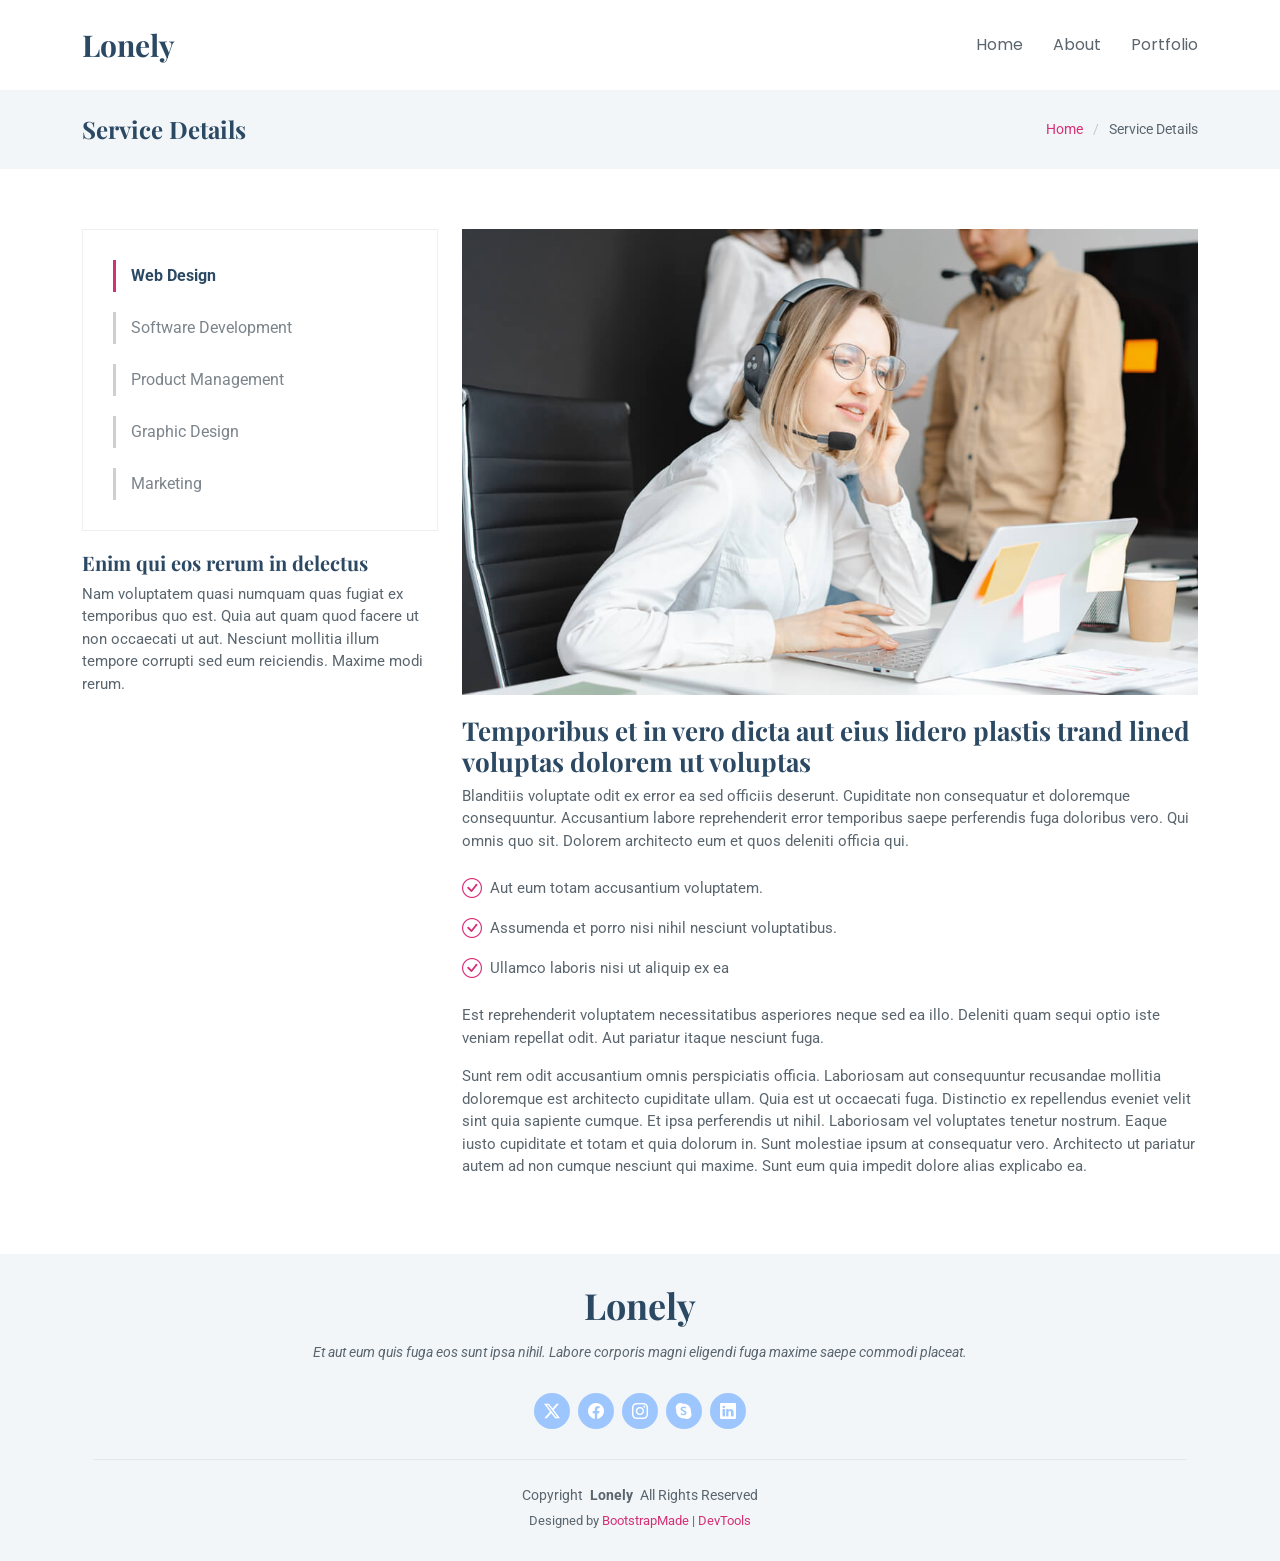
<file: service-details.html>
<!DOCTYPE html>
<html lang="en">

<head>
  <meta charset="utf-8">
  <meta content="width=device-width, initial-scale=1.0" name="viewport">
  <title>Service Details - Lonely Bootstrap Template</title>
  <meta name="description" content="">
  <meta name="keywords" content="">

  <!-- Favicons -->
  <link href="assets/img/favicon.png" rel="icon">
  <link href="assets/img/apple-touch-icon.png" rel="apple-touch-icon">

  <!-- Fonts -->
  <link href="https://fonts.googleapis.com" rel="preconnect">
  <link href="https://fonts.gstatic.com" rel="preconnect" crossorigin>
  <link href="https://fonts.googleapis.com/css2?family=Roboto:ital,wght@0,100;0,300;0,400;0,500;0,700;0,900;1,100;1,300;1,400;1,500;1,700;1,900&family=Poppins:ital,wght@0,100;0,200;0,300;0,400;0,500;0,600;0,700;0,800;0,900;1,100;1,200;1,300;1,400;1,500;1,600;1,700;1,800;1,900&family=Playfair+Display:ital,wght@0,400;0,500;0,600;0,700;0,800;0,900;1,400;1,500;1,600;1,700;1,800;1,900&display=swap" rel="stylesheet">

  <!-- Vendor CSS Files -->
  <link href="assets/vendor/bootstrap/css/bootstrap.min.css" rel="stylesheet">
  <link href="assets/vendor/bootstrap-icons/bootstrap-icons.css" rel="stylesheet">
  <link href="assets/vendor/aos/aos.css" rel="stylesheet">
  <link href="assets/vendor/glightbox/css/glightbox.min.css" rel="stylesheet">
  <link href="assets/vendor/swiper/swiper-bundle.min.css" rel="stylesheet">

  <!-- Main CSS File -->
  <link href="assets/css/main.css" rel="stylesheet">

  <!-- =======================================================
  * Template Name: Lonely
  * Template URL: https://bootstrapmade.com/free-html-bootstrap-template-lonely/
  * Updated: Aug 07 2024 with Bootstrap v5.3.3
  * Author: BootstrapMade.com
  * License: https://bootstrapmade.com/license/
  ======================================================== -->
</head>

<body class="service-details-page">

  <header id="header" class="header d-flex align-items-center sticky-top">
    <div class="container-fluid container-xl position-relative d-flex align-items-center justify-content-between">

      <a href="index.html" class="logo d-flex align-items-center">
        <!-- Uncomment the line below if you also wish to use an image logo -->
        <!-- <img src="assets/img/logo.png" alt=""> -->
        <h1 class="sitename">Lonely</h1>
      </a>

      <nav id="navmenu" class="navmenu">
        <ul>
          <li><a href="#hero">Home</a></li>
          <li><a href="#about">About</a></li>

          <li><a href="#portfolio">Portfolio</a></li>


        </ul>
        <i class="mobile-nav-toggle d-xl-none bi bi-list"></i>
      </nav>

    </div>
  </header>

  <main class="main">

    <!-- Page Title -->
    <div class="page-title light-background">
      <div class="container d-lg-flex justify-content-between align-items-center">
        <h1 class="mb-2 mb-lg-0">Service Details</h1>
        <nav class="breadcrumbs">
          <ol>
            <li><a href="index.html">Home</a></li>
            <li class="current">Service Details</li>
          </ol>
        </nav>
      </div>
    </div><!-- End Page Title -->

    <!-- Service Details Section -->
    <section id="service-details" class="service-details section">

      <div class="container">

        <div class="row gy-4">

          <div class="col-lg-4" data-aos="fade-up" data-aos-delay="100">
            <div class="services-list">
              <a href="#" class="active">Web Design</a>
              <a href="#">Software Development</a>
              <a href="#">Product Management</a>
              <a href="#">Graphic Design</a>
              <a href="#">Marketing</a>
            </div>

            <h4>Enim qui eos rerum in delectus</h4>
            <p>Nam voluptatem quasi numquam quas fugiat ex temporibus quo est. Quia aut quam quod facere ut non occaecati ut aut. Nesciunt mollitia illum tempore corrupti sed eum reiciendis. Maxime modi rerum.</p>
          </div>

          <div class="col-lg-8" data-aos="fade-up" data-aos-delay="200">
            <img src="assets/img/services.jpg" alt="" class="img-fluid services-img">
            <h3>Temporibus et in vero dicta aut eius lidero plastis trand lined voluptas dolorem ut voluptas</h3>
            <p>
              Blanditiis voluptate odit ex error ea sed officiis deserunt. Cupiditate non consequatur et doloremque consequuntur. Accusantium labore reprehenderit error temporibus saepe perferendis fuga doloribus vero. Qui omnis quo sit. Dolorem architecto eum et quos deleniti officia qui.
            </p>
            <ul>
              <li><i class="bi bi-check-circle"></i> <span>Aut eum totam accusantium voluptatem.</span></li>
              <li><i class="bi bi-check-circle"></i> <span>Assumenda et porro nisi nihil nesciunt voluptatibus.</span></li>
              <li><i class="bi bi-check-circle"></i> <span>Ullamco laboris nisi ut aliquip ex ea</span></li>
            </ul>
            <p>
              Est reprehenderit voluptatem necessitatibus asperiores neque sed ea illo. Deleniti quam sequi optio iste veniam repellat odit. Aut pariatur itaque nesciunt fuga.
            </p>
            <p>
              Sunt rem odit accusantium omnis perspiciatis officia. Laboriosam aut consequuntur recusandae mollitia doloremque est architecto cupiditate ullam. Quia est ut occaecati fuga. Distinctio ex repellendus eveniet velit sint quia sapiente cumque. Et ipsa perferendis ut nihil. Laboriosam vel voluptates tenetur nostrum. Eaque iusto cupiditate et totam et quia dolorum in. Sunt molestiae ipsum at consequatur vero. Architecto ut pariatur autem ad non cumque nesciunt qui maxime. Sunt eum quia impedit dolore alias explicabo ea.
            </p>
          </div>

        </div>

      </div>

    </section><!-- /Service Details Section -->

  </main>

  <footer id="footer" class="footer light-background">
    <div class="container">
      <h3 class="sitename">Lonely</h3>
      <p>Et aut eum quis fuga eos sunt ipsa nihil. Labore corporis magni eligendi fuga maxime saepe commodi placeat.</p>
      <div class="social-links d-flex justify-content-center">
        <a href=""><i class="bi bi-twitter-x"></i></a>
        <a href=""><i class="bi bi-facebook"></i></a>
        <a href=""><i class="bi bi-instagram"></i></a>
        <a href=""><i class="bi bi-skype"></i></a>
        <a href=""><i class="bi bi-linkedin"></i></a>
      </div>
      <div class="container">
        <div class="copyright">
          <span>Copyright</span> <strong class="px-1 sitename">Lonely</strong> <span>All Rights Reserved</span>
        </div>
        <div class="credits">
          <!-- All the links in the footer should remain intact. -->
          <!-- You can delete the links only if you've purchased the pro version. -->
          <!-- Licensing information: https://bootstrapmade.com/license/ -->
          <!-- Purchase the pro version with working PHP/AJAX contact form: [buy-url] -->
          Designed by <a href="https://bootstrapmade.com/">BootstrapMade</a> | <a href="https://bootstrapmade.com/tools/">DevTools</a>
        </div>
      </div>
    </div>
  </footer>

  <!-- Scroll Top -->
  <a href="#" id="scroll-top" class="scroll-top d-flex align-items-center justify-content-center"><i class="bi bi-arrow-up-short"></i></a>

  <!-- Preloader -->
  <div id="preloader"></div>

  <!-- Vendor JS Files -->
  <script src="assets/vendor/bootstrap/js/bootstrap.bundle.min.js"></script>
  <script src="assets/vendor/php-email-form/validate.js"></script>
  <script src="assets/vendor/aos/aos.js"></script>
  <script src="assets/vendor/waypoints/noframework.waypoints.js"></script>
  <script src="assets/vendor/glightbox/js/glightbox.min.js"></script>
  <script src="assets/vendor/imagesloaded/imagesloaded.pkgd.min.js"></script>
  <script src="assets/vendor/isotope-layout/isotope.pkgd.min.js"></script>
  <script src="assets/vendor/swiper/swiper-bundle.min.js"></script>

  <!-- Main JS File -->
  <script src="assets/js/main.js"></script>

</body>

</html>
</file>
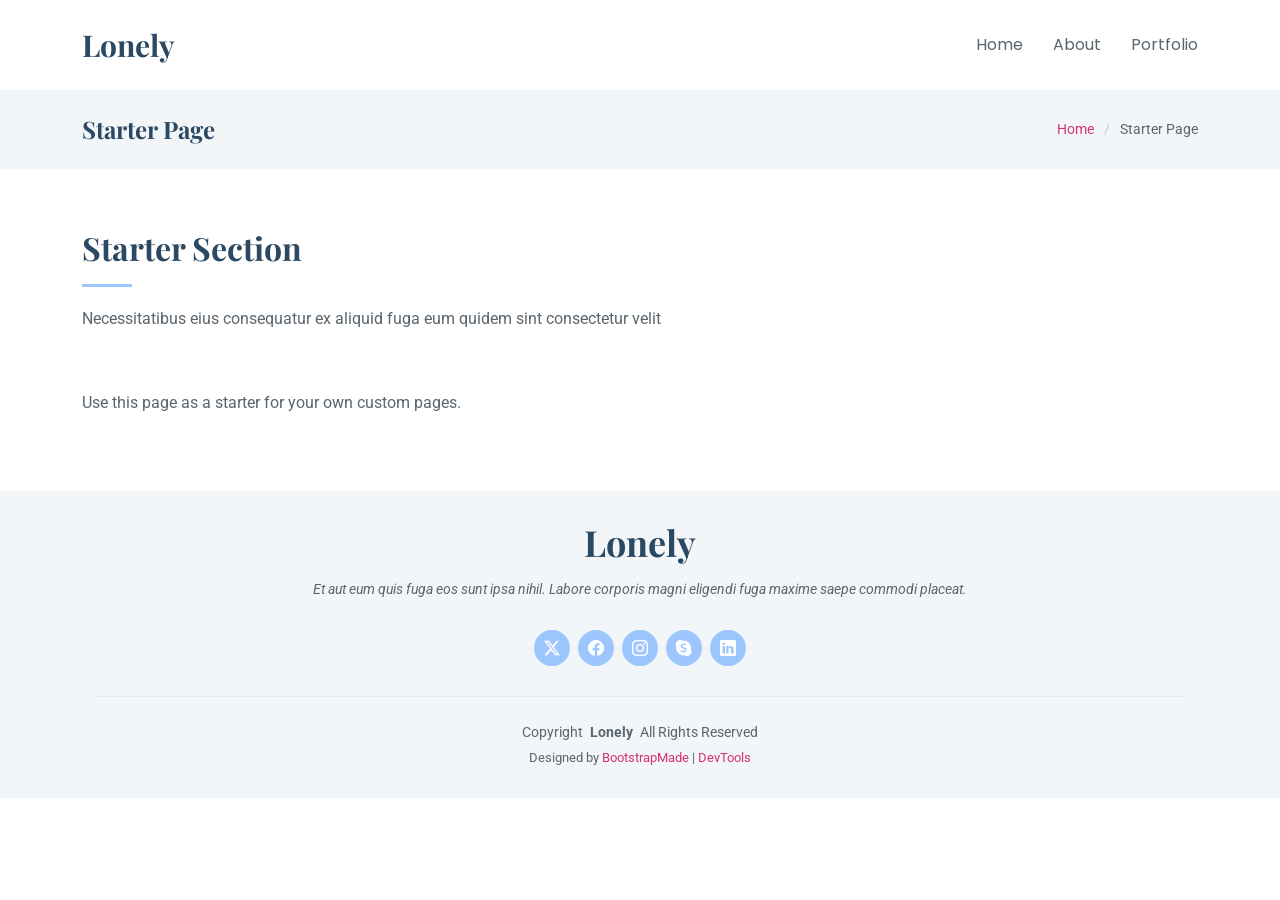
<file: starter-page.html>
<!DOCTYPE html>
<html lang="en">

<head>
  <meta charset="utf-8">
  <meta content="width=device-width, initial-scale=1.0" name="viewport">
  <title>Starter Page - Lonely Bootstrap Template</title>
  <meta name="description" content="">
  <meta name="keywords" content="">

  <!-- Favicons -->
  <link href="assets/img/favicon.png" rel="icon">
  <link href="assets/img/apple-touch-icon.png" rel="apple-touch-icon">

  <!-- Fonts -->
  <link href="https://fonts.googleapis.com" rel="preconnect">
  <link href="https://fonts.gstatic.com" rel="preconnect" crossorigin>
  <link href="https://fonts.googleapis.com/css2?family=Roboto:ital,wght@0,100;0,300;0,400;0,500;0,700;0,900;1,100;1,300;1,400;1,500;1,700;1,900&family=Poppins:ital,wght@0,100;0,200;0,300;0,400;0,500;0,600;0,700;0,800;0,900;1,100;1,200;1,300;1,400;1,500;1,600;1,700;1,800;1,900&family=Playfair+Display:ital,wght@0,400;0,500;0,600;0,700;0,800;0,900;1,400;1,500;1,600;1,700;1,800;1,900&display=swap" rel="stylesheet">

  <!-- Vendor CSS Files -->
  <link href="assets/vendor/bootstrap/css/bootstrap.min.css" rel="stylesheet">
  <link href="assets/vendor/bootstrap-icons/bootstrap-icons.css" rel="stylesheet">
  <link href="assets/vendor/aos/aos.css" rel="stylesheet">
  <link href="assets/vendor/glightbox/css/glightbox.min.css" rel="stylesheet">
  <link href="assets/vendor/swiper/swiper-bundle.min.css" rel="stylesheet">

  <!-- Main CSS File -->
  <link href="assets/css/main.css" rel="stylesheet">

  <!-- =======================================================
  * Template Name: Lonely
  * Template URL: https://bootstrapmade.com/free-html-bootstrap-template-lonely/
  * Updated: Aug 07 2024 with Bootstrap v5.3.3
  * Author: BootstrapMade.com
  * License: https://bootstrapmade.com/license/
  ======================================================== -->
</head>

<body class="starter-page-page">

  <header id="header" class="header d-flex align-items-center sticky-top">
    <div class="container-fluid container-xl position-relative d-flex align-items-center justify-content-between">

      <a href="index.html" class="logo d-flex align-items-center">
        <!-- Uncomment the line below if you also wish to use an image logo -->
        <!-- <img src="assets/img/logo.png" alt=""> -->
        <h1 class="sitename">Lonely</h1>
      </a>

      <nav id="navmenu" class="navmenu">
        <ul>
          <li><a href="#hero">Home</a></li>
          <li><a href="#about">About</a></li>

          <li><a href="#portfolio">Portfolio</a></li>


        </ul>
        <i class="mobile-nav-toggle d-xl-none bi bi-list"></i>
      </nav>

    </div>
  </header>

  <main class="main">

    <!-- Page Title -->
    <div class="page-title light-background">
      <div class="container d-lg-flex justify-content-between align-items-center">
        <h1 class="mb-2 mb-lg-0">Starter Page</h1>
        <nav class="breadcrumbs">
          <ol>
            <li><a href="index.html">Home</a></li>
            <li class="current">Starter Page</li>
          </ol>
        </nav>
      </div>
    </div><!-- End Page Title -->

    <!-- Starter Section Section -->
    <section id="starter-section" class="starter-section section">

      <!-- Section Title -->
      <div class="container section-title" data-aos="fade-up">
        <h2>Starter Section</h2>
        <p>Necessitatibus eius consequatur ex aliquid fuga eum quidem sint consectetur velit</p>
      </div><!-- End Section Title -->

      <div class="container" data-aos="fade-up">
        <p>Use this page as a starter for your own custom pages.</p>
      </div>

    </section><!-- /Starter Section Section -->

  </main>

  <footer id="footer" class="footer light-background">
    <div class="container">
      <h3 class="sitename">Lonely</h3>
      <p>Et aut eum quis fuga eos sunt ipsa nihil. Labore corporis magni eligendi fuga maxime saepe commodi placeat.</p>
      <div class="social-links d-flex justify-content-center">
        <a href=""><i class="bi bi-twitter-x"></i></a>
        <a href=""><i class="bi bi-facebook"></i></a>
        <a href=""><i class="bi bi-instagram"></i></a>
        <a href=""><i class="bi bi-skype"></i></a>
        <a href=""><i class="bi bi-linkedin"></i></a>
      </div>
      <div class="container">
        <div class="copyright">
          <span>Copyright</span> <strong class="px-1 sitename">Lonely</strong> <span>All Rights Reserved</span>
        </div>
        <div class="credits">
          <!-- All the links in the footer should remain intact. -->
          <!-- You can delete the links only if you've purchased the pro version. -->
          <!-- Licensing information: https://bootstrapmade.com/license/ -->
          <!-- Purchase the pro version with working PHP/AJAX contact form: [buy-url] -->
          Designed by <a href="https://bootstrapmade.com/">BootstrapMade</a> | <a href="https://bootstrapmade.com/tools/">DevTools</a>
        </div>
      </div>
    </div>
  </footer>

  <!-- Scroll Top -->
  <a href="#" id="scroll-top" class="scroll-top d-flex align-items-center justify-content-center"><i class="bi bi-arrow-up-short"></i></a>

  <!-- Preloader -->
  <div id="preloader"></div>

  <!-- Vendor JS Files -->
  <script src="assets/vendor/bootstrap/js/bootstrap.bundle.min.js"></script>
  <script src="assets/vendor/php-email-form/validate.js"></script>
  <script src="assets/vendor/aos/aos.js"></script>
  <script src="assets/vendor/waypoints/noframework.waypoints.js"></script>
  <script src="assets/vendor/glightbox/js/glightbox.min.js"></script>
  <script src="assets/vendor/imagesloaded/imagesloaded.pkgd.min.js"></script>
  <script src="assets/vendor/isotope-layout/isotope.pkgd.min.js"></script>
  <script src="assets/vendor/swiper/swiper-bundle.min.js"></script>

  <!-- Main JS File -->
  <script src="assets/js/main.js"></script>

</body>

</html>
</file>
<file: assets/css/main.css>
@import url('https://fonts.googleapis.com/css2?family=Rampart+One&display=swap');

.rampart-one-regular-rm {
  font-family: "Rampart One", sans-serif;
  font-weight: 400;
  font-style: normal;
}



/* Fonts */
:root {
  --default-font: "Roboto",  system-ui, -apple-system, "Segoe UI", Roboto, "Helvetica Neue", Arial, "Noto Sans", "Liberation Sans", sans-serif, "Apple Color Emoji", "Segoe UI Emoji", "Segoe UI Symbol", "Noto Color Emoji";
  --heading-font: "Playfair Display",  sans-serif;
  --nav-font: "Poppins",  sans-serif;
}

/* Global Colors - The following color variables are used throughout the website. Updating them here will change the color scheme of the entire website */
:root { 
  --background-color: #ffffff; /* Background color for the entire website, including individual sections */
  --default-color: #5a656e; /* Default color used for the majority of the text content across the entire website */
  --default-color-rm: #9dc6ff;
  --heading-color: #2c4964; /* Color for headings, subheadings and title throughout the website */
  --heading-color-rm: #9dc6ff;
  --accent-color-rm1: #ffe100;
  --accent-color-rm: #9dc6ff;
  --accent-color: #d43076; /* Accent color that represents your brand on the website. It's used for buttons, links, and other elements that need to stand out */
  --surface-color: #ffffff; /* The surface color is used as a background of boxed elements within sections, such as cards, icon boxes, or other elements that require a visual separation from the global background. */
  --contrast-color: #ffffff; /* Contrast color for text, ensuring readability against backgrounds of accent, heading, or default colors. */
  --contrast-color-rm: #ffe100;
}

/* Nav Menu Colors - The following color variables are used specifically for the navigation menu. They are separate from the global colors to allow for more customization options */
:root {
  --nav-color: #5a656e;  /* The default color of the main navmenu links */
  --nav-color-rm: #9dc6ff;
  --nav-hover-color: #d43076; /* Applied to main navmenu links when they are hovered over or active */
  --nav-hover-color-rm: #9dc6ff;
  --nav-mobile-background-color: #ffffff; /* Used as the background color for mobile navigation menu */
  --nav-dropdown-background-color: #ffffff; /* Used as the background color for dropdown items that appear when hovering over primary navigation items */
  --nav-dropdown-color: #5a656e; /* Used for navigation links of the dropdown items in the navigation menu. */
  --nav-dropdown-hover-color: #d43076; /* Similar to --nav-hover-color, this color is applied to dropdown navigation links when they are hovered over. */
  --nav-dropdown-hover-color-rm: #9dc6ff;
}

/* Color Presets - These classes override global colors when applied to any section or element, providing reuse of the sam color scheme. */

.light-background {
  --background-color: #f2f6f9;
  --surface-color: #ffffff;
}

.dark-background {
  --background-color: #060606;
  --default-color: #ffffff;
  --heading-color: #ffffff;
  --surface-color: #252525;
  --contrast-color: #ffffff;
}

/* Smooth scroll */
:root {
  scroll-behavior: smooth;
}

/*--------------------------------------------------------------
# General Styling & Shared Classes
--------------------------------------------------------------*/
body {
  color: var(--default-color);
  background-color: var(--background-color);
  font-family: var(--default-font);
}

a {
  color: var(--accent-color);
  text-decoration: none;
  transition: 0.3s;
}

a:hover {
  color: color-mix(in srgb, var(--accent-color), transparent 25%);
  text-decoration: none;
}

h1,
h2,
h3,
h4,
h5,
h6 {
  color: var(--heading-color);
  font-family: var(--heading-font);
}

/* PHP Email Form Messages
------------------------------*/
.php-email-form .error-message {
  display: none;
  background: #df1529;
  color: #ffffff;
  text-align: left;
  padding: 15px;
  margin-bottom: 24px;
  font-weight: 600;
}

.php-email-form .sent-message {
  display: none;
  color: #ffffff;
  background: #059652;
  text-align: center;
  padding: 15px;
  margin-bottom: 24px;
  font-weight: 600;
}

.php-email-form .loading {
  display: none;
  background: var(--surface-color);
  text-align: center;
  padding: 15px;
  margin-bottom: 24px;
}

.php-email-form .loading:before {
  content: "";
  display: inline-block;
  border-radius: 50%;
  width: 24px;
  height: 24px;
  margin: 0 10px -6px 0;
  border: 3px solid var(--accent-color);
  border-top-color: var(--surface-color);
  animation: php-email-form-loading 1s linear infinite;
}

@keyframes php-email-form-loading {
  0% {
    transform: rotate(0deg);
  }

  100% {
    transform: rotate(360deg);
  }
}

/*--------------------------------------------------------------
# Global Header
--------------------------------------------------------------*/
.header {
  color: var(--default-color);
  background-color: var(--background-color);
  padding: 15px 0;
  transition: all 0.5s;
  z-index: 997;
}

.header .logo {
  line-height: 1;
}

.header .logo img {
  max-height: 32px;
  margin-right: 8px;
}

.header .logo h1 {
  font-size: 30px;
  margin: 0;
  font-weight: 700;
  color: var(--heading-color);
}

.scrolled .header {
  box-shadow: 0px 0 18px rgba(0, 0, 0, 0.1);
}

/*--------------------------------------------------------------
# Navigation Menu
--------------------------------------------------------------*/
/* Navmenu - Desktop */
@media (min-width: 1200px) {
  .navmenu {
    padding: 0;
  }

  .navmenu ul {
    margin: 0;
    padding: 0;
    display: flex;
    list-style: none;
    align-items: center;
  }

  .navmenu li {
    position: relative;
  }

  .navmenu a,
  .navmenu a:focus {
    color: var(--nav-color);
    padding: 18px 15px;
    font-size: 16px;
    font-family: var(--nav-font);
    font-weight: 400;
    display: flex;
    align-items: center;
    justify-content: space-between;
    white-space: nowrap;
    transition: 0.3s;
  }

  .navmenu a i,
  .navmenu a:focus i {
    font-size: 12px;
    line-height: 0;
    margin-left: 5px;
    transition: 0.3s;
  }

  .navmenu li:last-child a {
    padding-right: 0;
  }

  .navmenu li:hover>a,
  .navmenu .active,
  .navmenu .active:focus {
    color: var(--nav-hover-color-rm);
  }

  .navmenu .dropdown ul {
    margin: 0;
    padding: 10px 0;
    background: var(--nav-dropdown-background-color);
    display: block;
    position: absolute;
    visibility: hidden;
    left: 14px;
    top: 130%;
    opacity: 0;
    transition: 0.3s;
    border-radius: 4px;
    z-index: 99;
    box-shadow: 0px 0px 30px rgba(0, 0, 0, 0.1);
  }

  .navmenu .dropdown ul li {
    min-width: 200px;
  }

  .navmenu .dropdown ul a {
    padding: 10px 20px;
    font-size: 15px;
    text-transform: none;
    color: var(--nav-dropdown-color);
  }

  .navmenu .dropdown ul a i {
    font-size: 12px;
  }

  .navmenu .dropdown ul a:hover,
  .navmenu .dropdown ul .active:hover,
  .navmenu .dropdown ul li:hover>a {
    color: var(--nav-dropdown-hover-color);
  }

  .navmenu .dropdown:hover>ul {
    opacity: 1;
    top: 100%;
    visibility: visible;
  }

  .navmenu .dropdown .dropdown ul {
    top: 0;
    left: -90%;
    visibility: hidden;
  }

  .navmenu .dropdown .dropdown:hover>ul {
    opacity: 1;
    top: 0;
    left: -100%;
    visibility: visible;
  }
}

/* Navmenu - Mobile */
@media (max-width: 1199px) {
  .mobile-nav-toggle {
    color: var(--nav-color);
    font-size: 28px;
    line-height: 0;
    margin-right: 10px;
    cursor: pointer;
    transition: color 0.3s;
  }

  .navmenu {
    padding: 0;
    z-index: 9997;
  }

  .navmenu ul {
    display: none;
    list-style: none;
    position: absolute;
    inset: 60px 20px 20px 20px;
    padding: 10px 0;
    margin: 0;
    border-radius: 6px;
    background-color: var(--nav-mobile-background-color);
    overflow-y: auto;
    transition: 0.3s;
    z-index: 9998;
    box-shadow: 0px 0px 30px rgba(0, 0, 0, 0.1);
  }

  .navmenu a,
  .navmenu a:focus {
    color: var(--nav-dropdown-color);
    padding: 10px 20px;
    font-family: var(--nav-font);
    font-size: 17px;
    font-weight: 500;
    display: flex;
    align-items: center;
    justify-content: space-between;
    white-space: nowrap;
    transition: 0.3s;
  }

  .navmenu a i,
  .navmenu a:focus i {
    font-size: 12px;
    line-height: 0;
    margin-left: 5px;
    width: 30px;
    height: 30px;
    display: flex;
    align-items: center;
    justify-content: center;
    border-radius: 50%;
    transition: 0.3s;
    background-color: color-mix(in srgb, var(--accent-color), transparent 90%);
  }

  .navmenu a i:hover,
  .navmenu a:focus i:hover {
    background-color: var(--accent-color);
    color: var(--contrast-color);
  }

  .navmenu a:hover,
  .navmenu .active,
  .navmenu .active:focus {
    color: var(--nav-dropdown-hover-color);
  }

  .navmenu .active i,
  .navmenu .active:focus i {
    background-color: var(--accent-color);
    color: var(--contrast-color);
    transform: rotate(180deg);
  }

  .navmenu .dropdown ul {
    position: static;
    display: none;
    z-index: 99;
    padding: 10px 0;
    margin: 10px 20px;
    background-color: var(--nav-dropdown-background-color);
    border: 1px solid color-mix(in srgb, var(--default-color), transparent 90%);
    box-shadow: none;
    transition: all 0.5s ease-in-out;
  }

  .navmenu .dropdown ul ul {
    background-color: rgba(33, 37, 41, 0.1);
  }

  .navmenu .dropdown>.dropdown-active {
    display: block;
    background-color: rgba(33, 37, 41, 0.03);
  }

  .mobile-nav-active {
    overflow: hidden;
  }

  .mobile-nav-active .mobile-nav-toggle {
    color: #fff;
    position: absolute;
    font-size: 32px;
    top: 15px;
    right: 15px;
    margin-right: 0;
    z-index: 9999;
  }

  .mobile-nav-active .navmenu {
    position: fixed;
    overflow: hidden;
    inset: 0;
    background: rgba(33, 37, 41, 0.8);
    transition: 0.3s;
  }

  .mobile-nav-active .navmenu>ul {
    display: block;
  }
}

/*--------------------------------------------------------------
# Global Footer
--------------------------------------------------------------*/
.footer {
  color: var(--default-color);
  background-color: var(--background-color);
  font-size: 14px;
  text-align: center;
  padding: 30px 0;
  position: relative;
}

.footer h3 {
  font-size: 36px;
  font-weight: 700;
  position: relative;
  padding: 0;
  margin: 0 0 15px 0;
}

.footer p {
  font-size: 15;
  font-style: italic;
  padding: 0;
  margin: 0 0 30px 0;
}

.footer .social-links {
  margin: 0 0 30px 0;
}

.footer .social-links a {
  font-size: 16px;
  display: flex;
  align-items: center;
  justify-content: center;
  background: var(--accent-color-rm);
  color: var(--contrast-color);
  line-height: 1;
  margin: 0 4px;
  border-radius: 50%;
  text-align: center;
  width: 36px;
  height: 36px;
  transition: 0.3s;
}

.footer .social-links a:hover {
  background: color-mix(in srgb, var(--accent-color-rm), transparent 20%);
  text-decoration: none;
}

.footer .copyright {
  padding-top: 25px;
  border-top: 1px solid color-mix(in srgb, var(--default-color), transparent 90%);
}

.footer .credits {
  font-size: 13px;
  padding-top: 5px;
}

/*--------------------------------------------------------------
# Preloader
--------------------------------------------------------------*/
#preloader {
  position: fixed;
  inset: 0;
  z-index: 999999;
  overflow: hidden;
  background: var(--background-color);
  transition: all 0.6s ease-out;
}

#preloader:before {
  content: "";
  position: fixed;
  top: calc(50% - 30px);
  left: calc(50% - 30px);
  border: 6px solid #ffffff;
  border-color: var(--accent-color) transparent var(--accent-color) transparent;
  border-radius: 50%;
  width: 60px;
  height: 60px;
  animation: animate-preloader 1.5s linear infinite;
}

@keyframes animate-preloader {
  0% {
    transform: rotate(0deg);
  }

  100% {
    transform: rotate(360deg);
  }
}

/*--------------------------------------------------------------
# Scroll Top Button
--------------------------------------------------------------*/
.scroll-top {
  position: fixed;
  visibility: hidden;
  opacity: 0;
  right: 15px;
  bottom: 15px;

  z-index: 99999;
  background-color: var(--accent-color-rm);
  width: 40px;
  height: 40px;
  border-radius: 50%;
  transition: all 0.4s;
}

.scroll-top i {
  font-size: 24px;
  color: var(--contrast-color);
  line-height: 0;
}

.scroll-top:hover {
  background-color: color-mix(in srgb, var(--accent-color-rm), transparent 20%);
  color: var(--contrast-color);
}

.scroll-top.active {
  visibility: visible;
  opacity: 1;
}

/*--------------------------------------------------------------
# Disable aos animation delay on mobile devices
--------------------------------------------------------------*/
@media screen and (max-width: 768px) {
  [data-aos-delay] {
    transition-delay: 0 !important;
  }
}

/*--------------------------------------------------------------
# Global Page Titles & Breadcrumbs
--------------------------------------------------------------*/
.page-title {
  color: var(--default-color);
  background-color: var(--background-color);
  padding: 25px 0;
  position: relative;
}

.page-title h1 {
  font-size: 24px;
  font-weight: 700;
}

.page-title .breadcrumbs ol {
  display: flex;
  flex-wrap: wrap;
  list-style: none;
  padding: 0;
  margin: 0;
  font-size: 14px;
  font-weight: 400;
}

.page-title .breadcrumbs ol li+li {
  padding-left: 10px;
}

.page-title .breadcrumbs ol li+li::before {
  content: "/";
  display: inline-block;
  padding-right: 10px;
  color: color-mix(in srgb, var(--default-color), transparent 70%);
}

/*--------------------------------------------------------------
# Global Sections
--------------------------------------------------------------*/
section,
.section {
  color: var(--default-color);
  background-color: var(--background-color);
  padding: 60px 0;
  scroll-margin-top: 90px;
  overflow: clip;
}

@media (max-width: 1199px) {

  section,
  .section {
    scroll-margin-top: 66px;
  }
}

/*--------------------------------------------------------------
# Global Section Titles
--------------------------------------------------------------*/
.section-title {
  padding-bottom: 60px;
  position: relative;
}

.section-title h2 {
  font-size: 32px;
  font-weight: 700;
  margin-bottom: 20px;
  padding-bottom: 20px;
  position: relative;
}

.section-title h2:after {
  content: "";
  position: absolute;
  display: block;
  width: 50px;
  height: 3px;
  background: var(--accent-color-rm);
  left: 0;
  right: 0;
  bottom: 0;
}

.section-title p {
  margin-bottom: 0;
}

/*--------------------------------------------------------------
# Hero Section
--------------------------------------------------------------*/
.hero {
  background: url(../img/해변.jpg) top center no-repeat;
  background-size: cover;
  width: 100%;
  min-height: 90vh;
  position: relative;
  padding: 120px 0 60px 0;
  display: flex;
  align-items: center;
  justify-content: center;
}

.hero:before {
  content: "";
  background: color-mix(in srgb, var(--background-color), transparent 90%);
  position: absolute;
  inset: 0;
  z-index: 2;
}

.hero img {
  position: absolute;
  inset: 0;
  display: block;
  width: 100%;
  height: 100%;
  object-fit: cover;
  z-index: 1;
}

.hero .container {
  position: relative;
  z-index: 3;
}

.hero h2 {
  margin: 0;
  font-size: 36px;
  font-weight: 700;
  line-height: 56px;
}

.hero p {
  color: color-mix(in srgb, var(--default-color), transparent 20%);
  margin: 10px 0 0 0;
  font-size: 16px;
  font-weight: 500;
  letter-spacing: 1px;
}

@media (max-width: 640px) {
  .hero h1 {
    font-size: 30px;
    line-height: 36px;
  }
}

.hero .btn-scroll {
  transition: 0.4s;
  color: color-mix(in srgb, var(--default-color), transparent 60%);
  display: block;
  margin-top: 30px;
  animation: btn-up-down 1s ease-in-out infinite alternate-reverse both;
}

.hero .btn-scroll i {
  font-size: 48px;
}

.hero .btn-scroll:hover {
  color: var(--accent-color);
}

@keyframes btn-up-down {
  0% {
    transform: translateY(5px);
  }

  100% {
    transform: translateY(-5px);
  }
}

/*--------------------------------------------------------------
# About Section
--------------------------------------------------------------*/
.about .content h2 {
  font-weight: 700;
  font-size: 24px;
}

.about .content ul {
  list-style: none;
  padding: 0;
}

.about .content ul li {
  margin-bottom: 20px;
  display: flex;
  align-items: center;
}

.about .content ul strong {
  margin-right: 10px;
}

.about .content ul i {
  font-size: 16px;
  margin-right: 5px;
  color: var(--accent-color-rm);
  line-height: 0;
}

/*--------------------------------------------------------------
# Skills Section
--------------------------------------------------------------*/
.skills .progress {
  height: 60px;
  display: block;
  background: none;
  border-radius: 0;
}

.skills .progress .skill {
  color: var(--heading-color);
  padding: 0;
  margin: 0 0 6px 0;
  text-transform: uppercase;
  display: block;
  font-weight: 600;
  font-family: var(--heading-font);
}

.skills .progress .skill .val {
  float: right;
  font-style: normal;
}

.skills .progress-bar-wrap {
  background: color-mix(in srgb, var(--default-color), transparent 90%);
  height: 10px;
}

.skills .progress-bar {
  width: 1px;
  height: 10px;
  transition: 0.9s;
  background-color: var(--accent-color);
}

/*--------------------------------------------------------------
# Resume Section
--------------------------------------------------------------*/
.resume .resume-title {
  color: var(--heading-color);
  font-size: 26px;
  font-weight: 700;
  margin-top: 20px;
  margin-bottom: 20px;
}

.resume .resume-item {
  padding: 0 0 20px 20px;
  margin-top: -2px;
  border-left: 2px solid var(--accent-color-rm);
  position: relative;
}

.resume .resume-item h4 {
  line-height: 18px;
  font-size: 18px;
  font-weight: 600;
  text-transform: uppercase;
  color: color-mix(in srgb, var(--default-color), transparent 20%);
  margin-bottom: 10px;
}

.resume .resume-item h5 {
  font-size: 16px;
  padding: 5px 15px;
  display: inline-block;
  font-weight: 600;
  margin-bottom: 10px;
}

.resume .resume-item ul {
  padding-left: 20px;
}

.resume .resume-item ul li {
  padding-bottom: 10px;
}

.resume .resume-item:last-child {
  padding-bottom: 0;
}

.resume .resume-item::before {
  content: "";
  position: absolute;
  width: 16px;
  height: 16px;
  border-radius: 50px;
  left: -9px;
  top: 0;
  background: var(--background-color);
  border: 2px solid var(--accent-color);
}

/*--------------------------------------------------------------
# Services Section
--------------------------------------------------------------*/
.services .service-item {
  background-color: var(--surface-color);
  box-shadow: 0px 0 25px 0 rgba(0, 0, 0, 0.1);
  padding: 50px 30px;
  transition: all 0.3s ease-in-out;
  height: 100%;
  position: relative;
  z-index: 1;
}

.services .service-item:before {
  content: "";
  position: absolute;
  background: var(--accent-color-rm);
  inset: 100% 0 0 0;
  transition: all 0.3s;
  z-index: -1;
}

.services .service-item .icon {
  margin-bottom: 10px;
}

.services .service-item .icon i {
  color: var(--accent-color);
  font-size: 36px;
  transition: ease-in-out 0.3s;
}

.services .service-item h4 {
  font-weight: 700;
  margin-bottom: 15px;
  font-size: 20px;
}

.services .service-item h4 a {
  color: var(--heading-color);
  transition: ease-in-out 0.3s;
}

.services .service-item p {
  line-height: 24px;
  font-size: 14px;
  margin-bottom: 0;
  transition: ease-in-out 0.3s;
}

.services .service-item:hover h4 a,
.services .service-item:hover .icon i,
.services .service-item:hover p {
  color: var(--contrast-color);
}

.services .service-item:hover:before {
  background: var(--accent-color);
  inset: 0;
  border-radius: 0px;
}

/*--------------------------------------------------------------
# Portfolio Section
--------------------------------------------------------------*/
.portfolio .portfolio-filters {
  padding: 0;
  margin: 0 auto 20px auto;
  list-style: none;
  text-align: center;
}

.portfolio .portfolio-filters li {
  background-color: var(--surface-color);
  cursor: pointer;
  display: inline-block;
  padding: 12px 18px 12px 18px;
  margin: 0 5px;
  font-size: 15px;
  font-weight: 500;
  line-height: 1;
  margin-bottom: 5px;
  border-radius: 50px;
  transition: all 0.3s ease-in-out;
}

.portfolio .portfolio-filters li:hover,
.portfolio .portfolio-filters li.filter-active {
  color: var(--contrast-color);
  background-color: var(--accent-color-rm);
}

.portfolio .portfolio-filters li:first-child {
  margin-left: 0;
}

.portfolio .portfolio-filters li:last-child {
  margin-right: 0;
}

@media (max-width: 575px) {
  .portfolio .portfolio-filters li {
    font-size: 14px;
    margin: 0 0 10px 0;
  }
}

.portfolio .portfolio-item {
  position: relative;
  overflow: hidden;
}

.portfolio .portfolio-item .portfolio-info {
  opacity: 0;
  position: absolute;
  left: 12px;
  right: 12px;
  bottom: -100%;
  z-index: 3;
  transition: all ease-in-out 0.5s;
  background: color-mix(in srgb, var(--surface-color), transparent 10%);
  padding: 15px;
}

.portfolio .portfolio-item .portfolio-info h4 {
  font-size: 18px;
  font-weight: 600;
  padding-right: 50px;
}

.portfolio .portfolio-item .portfolio-info p {
  color: color-mix(in srgb, var(--default-color), transparent 30%);
  font-size: 14px;
  margin-bottom: 0;
  padding-right: 50px;
}

.portfolio .portfolio-item .portfolio-info .preview-link,
.portfolio .portfolio-item .portfolio-info .details-link {
  position: absolute;
  right: 50px;
  font-size: 24px;
  top: calc(50% - 14px);
  color: color-mix(in srgb, var(--default-color), transparent 30%);
  transition: 0.3s;
  line-height: 0;
}

.portfolio .portfolio-item .portfolio-info .preview-link:hover,
.portfolio .portfolio-item .portfolio-info .details-link:hover {
  color: var(--accent-color);
}

.portfolio .portfolio-item .portfolio-info .details-link {
  right: 14px;
  font-size: 28px;
}

.portfolio .portfolio-item:hover .portfolio-info {
  opacity: 1;
  bottom: 0;
}

/*--------------------------------------------------------------
# Testimonials Section
--------------------------------------------------------------*/
.testimonials .testimonials-carousel,
.testimonials .testimonials-slider {
  overflow: hidden;
}

.testimonials .testimonial-item {
  box-sizing: content-box;
  min-height: 320px;
}

.testimonials .testimonial-item .testimonial-img {
  width: 90px;
  border-radius: 50%;
  margin: -40px 0 0 40px;
  position: relative;
  z-index: 2;
  border: 6px solid var(--background-color);
}

.testimonials .testimonial-item h3 {
  font-size: 18px;
  font-weight: bold;
  margin: 10px 0 5px 45px;
}

.testimonials .testimonial-item h4 {
  font-size: 14px;
  color: color-mix(in srgb, var(--default-color), transparent 20%);
  margin: 0 0 0 45px;
}

.testimonials .testimonial-item .quote-icon-left,
.testimonials .testimonial-item .quote-icon-right {
  color: color-mix(in srgb, var(--accent-color), transparent 50%);
  font-size: 26px;
  line-height: 0;
}

.testimonials .testimonial-item .quote-icon-left {
  display: inline-block;
  left: -5px;
  position: relative;
}

.testimonials .testimonial-item .quote-icon-right {
  display: inline-block;
  right: -5px;
  position: relative;
  top: 10px;
  transform: scale(-1, -1);
}

.testimonials .testimonial-item p {
  font-style: italic;
  margin: 0 15px 0 15px;
  padding: 20px 20px 60px 20px;
  background: color-mix(in srgb, var(--default-color), transparent 97%);
  position: relative;
  border-radius: 6px;
  position: relative;
  z-index: 1;
}

.testimonials .swiper-wrapper {
  height: auto;
}

.testimonials .swiper-pagination {
  margin-top: 20px;
  position: relative;
}

.testimonials .swiper-pagination .swiper-pagination-bullet {
  width: 12px;
  height: 12px;
  background-color: var(--background-color);
  opacity: 1;
  border: 1px solid var(--accent-color);
}

.testimonials .swiper-pagination .swiper-pagination-bullet-active {
  background-color: var(--accent-color);
}

/*--------------------------------------------------------------
# Contact Section
--------------------------------------------------------------*/
.contact .info-item+.info-item {
  margin-top: 40px;
}

.contact .info-item i {
  color: var(--accent-color-rm);
  background: color-mix(in srgb, var(--accent-color-rm), transparent 92%);
  font-size: 20px;
  width: 44px;
  height: 44px;
  display: flex;
  justify-content: center;
  align-items: center;
  border-radius: 50px;
  transition: all 0.3s ease-in-out;
  margin-right: 15px;
}

.contact .info-item h3 {
  padding: 0;
  font-size: 18px;
  font-weight: 700;
  margin-bottom: 5px;
}

.contact .info-item p {
  padding: 0;
  margin-bottom: 0;
  font-size: 14px;
}

.contact .info-item:hover i {
  background: var(--accent-color);
  color: var(--contrast-color);
}

.contact .php-email-form {
  height: 100%;
}

.contact .php-email-form input[type=text],
.contact .php-email-form input[type=email],
.contact .php-email-form textarea {
  font-size: 14px;
  padding: 10px 15px;
  box-shadow: none;
  border-radius: 0;
  color: var(--default-color);
  background-color: color-mix(in srgb, var(--background-color), transparent 50%);
  border-color: color-mix(in srgb, var(--default-color), transparent 80%);
}

.contact .php-email-form input[type=text]:focus,
.contact .php-email-form input[type=email]:focus,
.contact .php-email-form textarea:focus {
  border-color: var(--accent-color-rm);
}

.contact .php-email-form input[type=text]::placeholder,
.contact .php-email-form input[type=email]::placeholder,
.contact .php-email-form textarea::placeholder {
  color: color-mix(in srgb, var(--default-color), transparent 70%);
}

.contact .php-email-form button[type=submit] {
  color: var(--contrast-color);
  background: var(--accent-color-rm);
  border: 0;
  padding: 10px 30px;
  transition: 0.4s;
  border-radius: 50px;
}

.contact .php-email-form button[type=submit]:hover {
  background: color-mix(in srgb, var(--accent-color), transparent 25%);
}

.contact .php-email-form button[type=reset] {
  color: var(--contrast-color);
  background: var(--accent-color-rm);
  border: 0;
  padding: 10px 30px;
  transition: 0.4s;
  border-radius: 50px;
}

.contact .php-email-form button[type=reset]:hover {
  background: color-mix(in srgb, var(--accent-color), transparent 25%);
}

/*--------------------------------------------------------------
# Portfolio Details Section
--------------------------------------------------------------*/
.portfolio-details .portfolio-details-slider img {
  width: 100%;
}

.portfolio-details .portfolio-details-slider .swiper-pagination {
  margin-top: 20px;
  position: relative;
}

.portfolio-details .portfolio-details-slider .swiper-pagination .swiper-pagination-bullet {
  width: 12px;
  height: 12px;
  background-color: color-mix(in srgb, var(--default-color), transparent 85%);
  opacity: 1;
}

.portfolio-details .portfolio-details-slider .swiper-pagination .swiper-pagination-bullet-active {
  background-color: var(--accent-color);
}

.portfolio-details .portfolio-info {
  background-color: var(--surface-color);
  padding: 30px;
  box-shadow: 0px 0 30px rgba(0, 0, 0, 0.1);
}

.portfolio-details .portfolio-info h3 {
  font-size: 22px;
  font-weight: 700;
  margin-bottom: 20px;
  padding-bottom: 20px;
  border-bottom: 1px solid color-mix(in srgb, var(--default-color), transparent 85%);
}

.portfolio-details .portfolio-info ul {
  list-style: none;
  padding: 0;
  font-size: 15px;
}

.portfolio-details .portfolio-info ul li+li {
  margin-top: 10px;
}

.portfolio-details .portfolio-description {
  padding-top: 30px;
}

.portfolio-details .portfolio-description h2 {
  font-size: 26px;
  font-weight: 700;
  margin-bottom: 20px;
}

.portfolio-details .portfolio-description p {
  padding: 0;
  color: color-mix(in srgb, var(--default-color), transparent 30%);
}

/*--------------------------------------------------------------
# Service Details Section
--------------------------------------------------------------*/
.service-details .services-list {
  background-color: var(--surface-color);
  padding: 10px 30px;
  border: 1px solid color-mix(in srgb, var(--default-color), transparent 90%);
  margin-bottom: 20px;
}

.service-details .services-list a {
  display: block;
  line-height: 1;
  padding: 8px 0 8px 15px;
  border-left: 3px solid color-mix(in srgb, var(--default-color), transparent 70%);
  margin: 20px 0;
  color: color-mix(in srgb, var(--default-color), transparent 20%);
  transition: 0.3s;
}

.service-details .services-list a.active {
  color: var(--heading-color);
  font-weight: 700;
  border-color: var(--accent-color);
}

.service-details .services-list a:hover {
  border-color: var(--accent-color);
}

.service-details .services-img {
  margin-bottom: 20px;
}

.service-details h3 {
  font-size: 26px;
  font-weight: 700;
}

.service-details h4 {
  font-size: 20px;
  font-weight: 700;
}

.service-details p {
  font-size: 15px;
}

.service-details ul {
  list-style: none;
  padding: 0;
  font-size: 15px;
}

.service-details ul li {
  padding: 5px 0;
  display: flex;
  align-items: center;
}

.service-details ul i {
  font-size: 20px;
  margin-right: 8px;
  color: var(--accent-color);
}

/*--------------------------------------------------------------
# Starter Section Section
--------------------------------------------------------------*/
.starter-section {
  /* Add your styles here */
}
</file>
